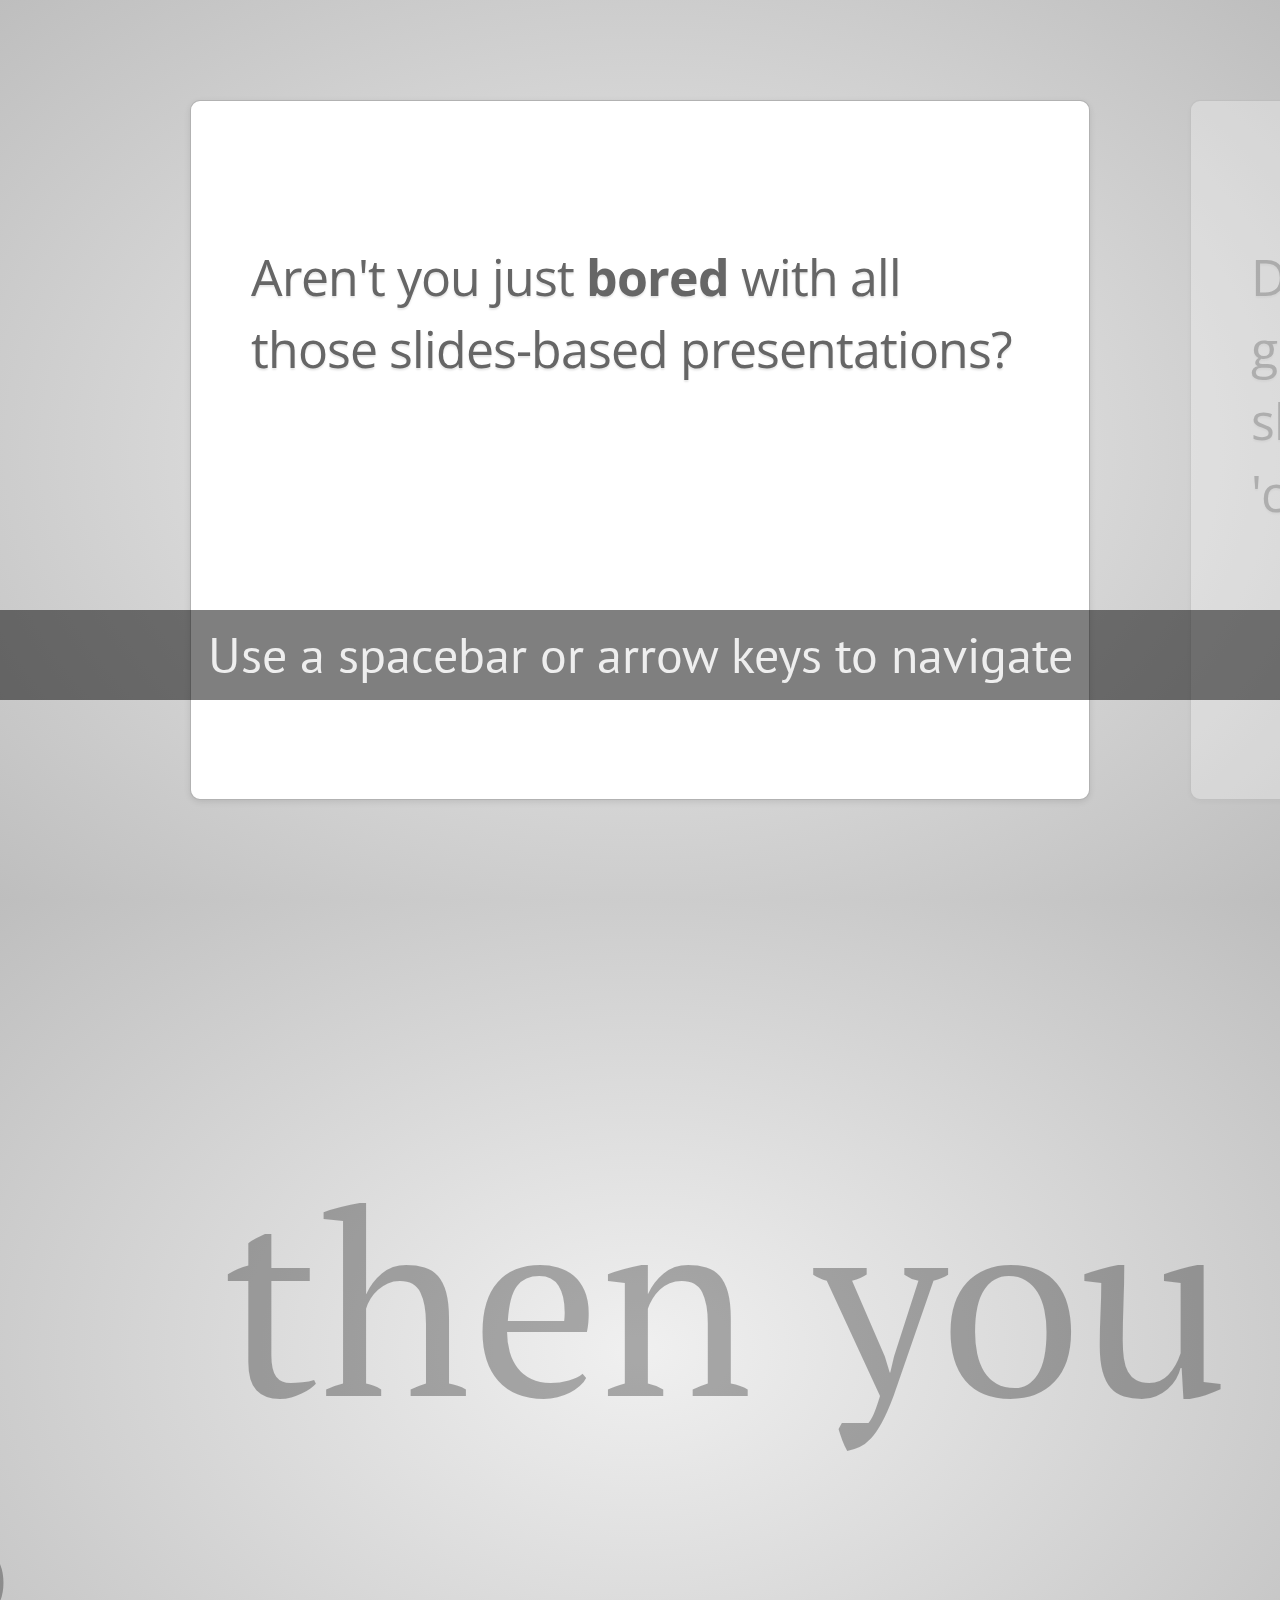
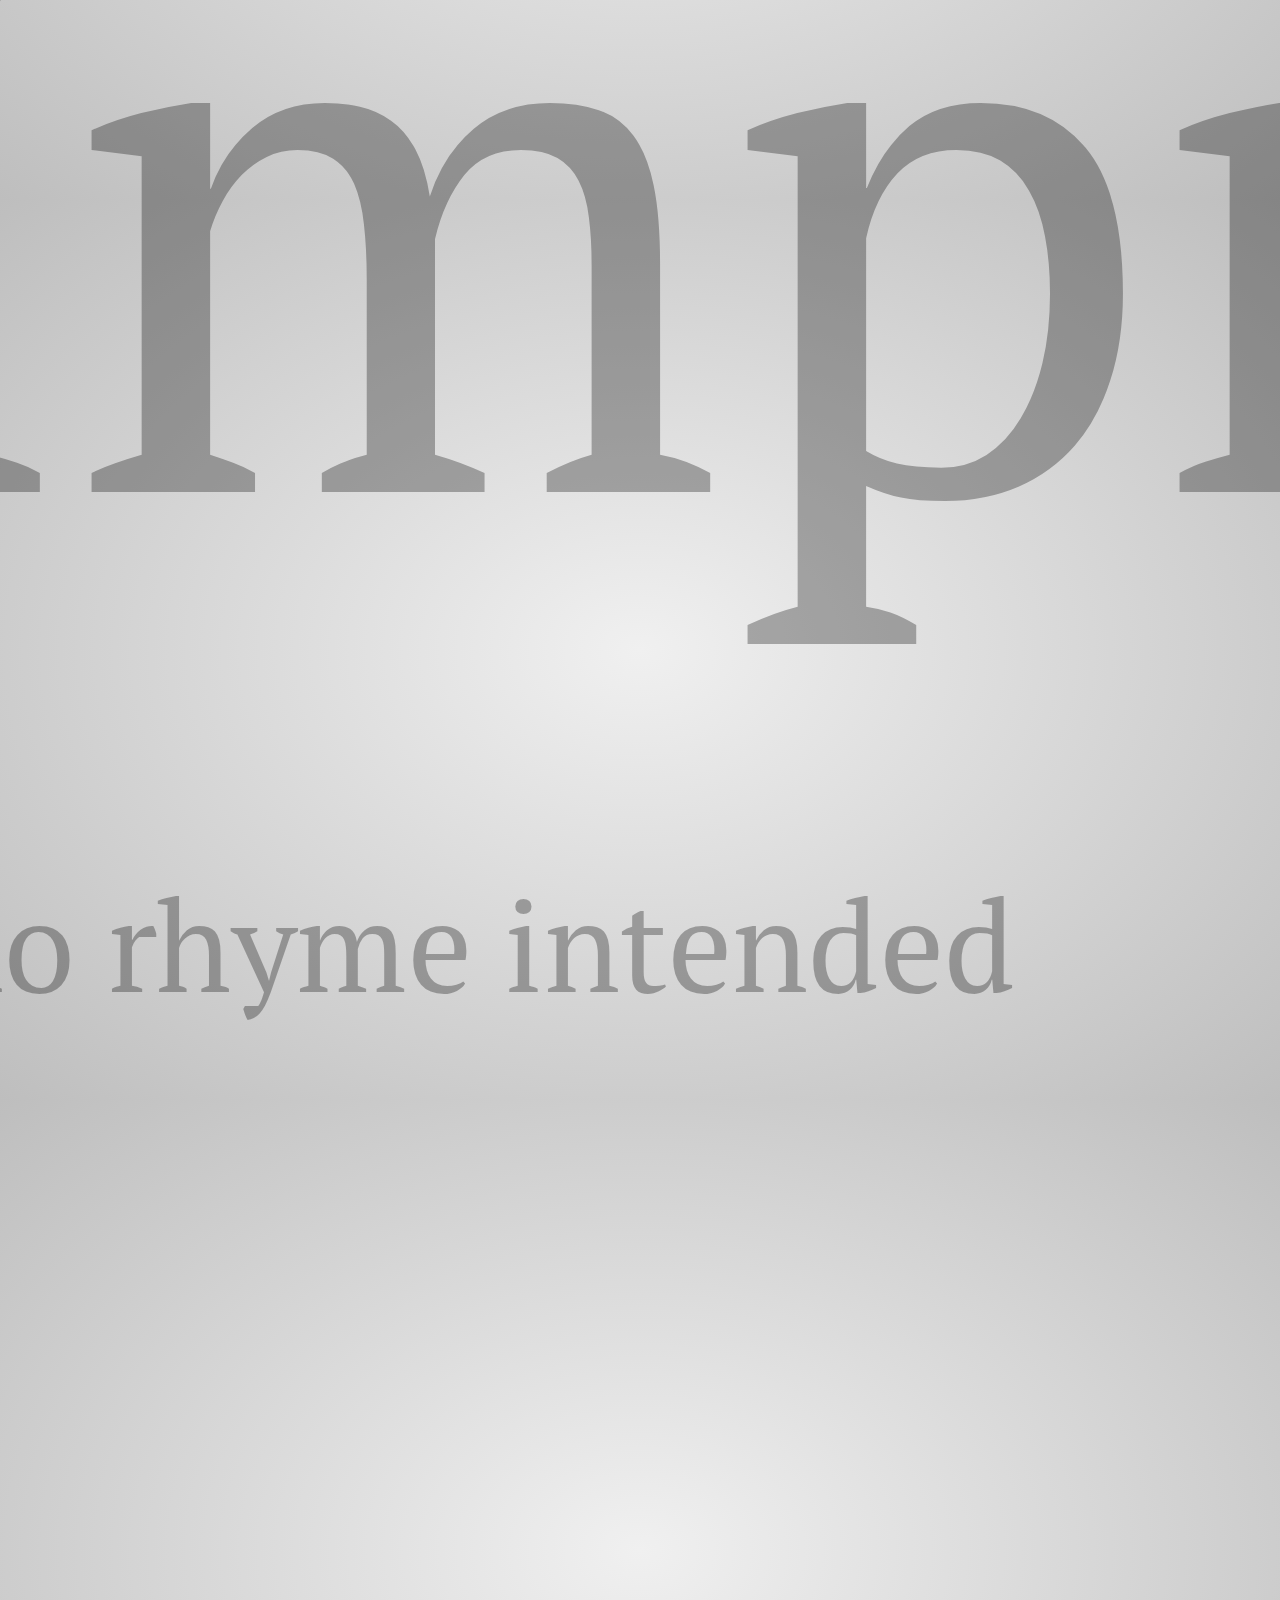
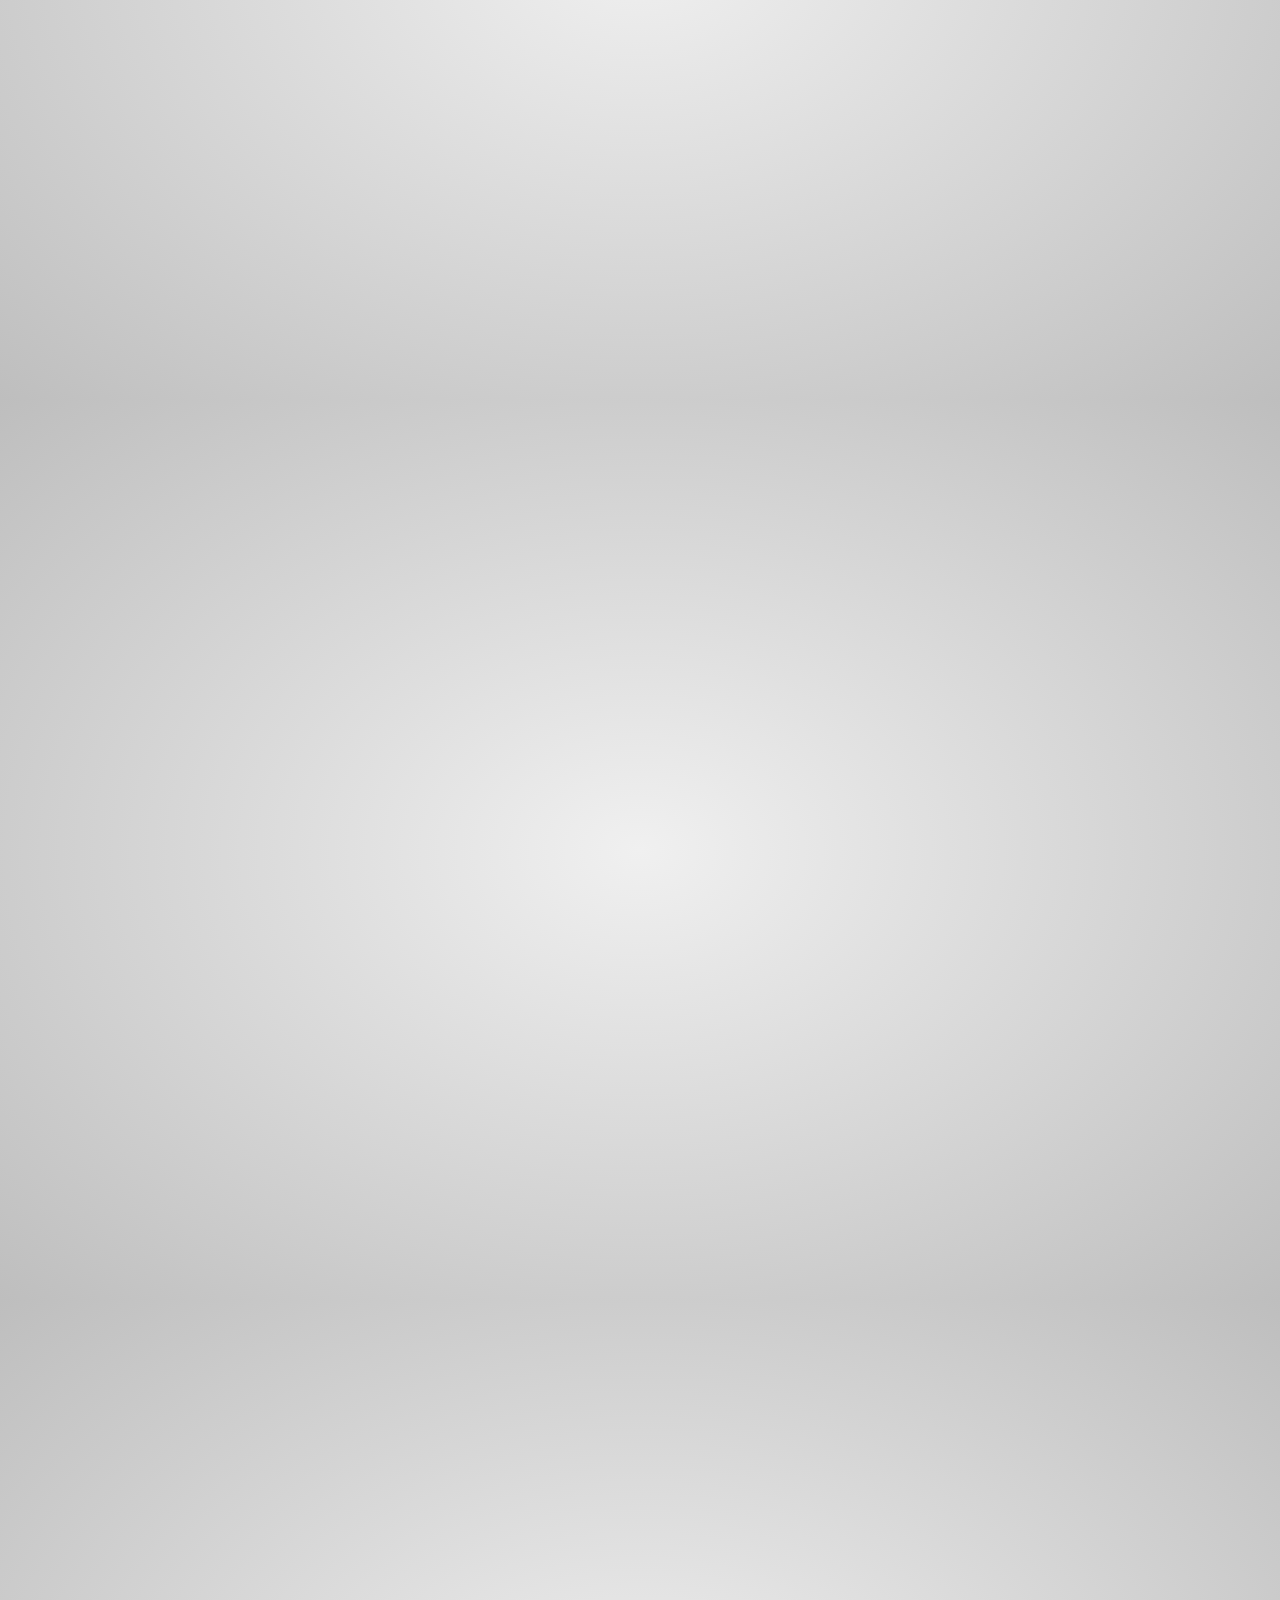
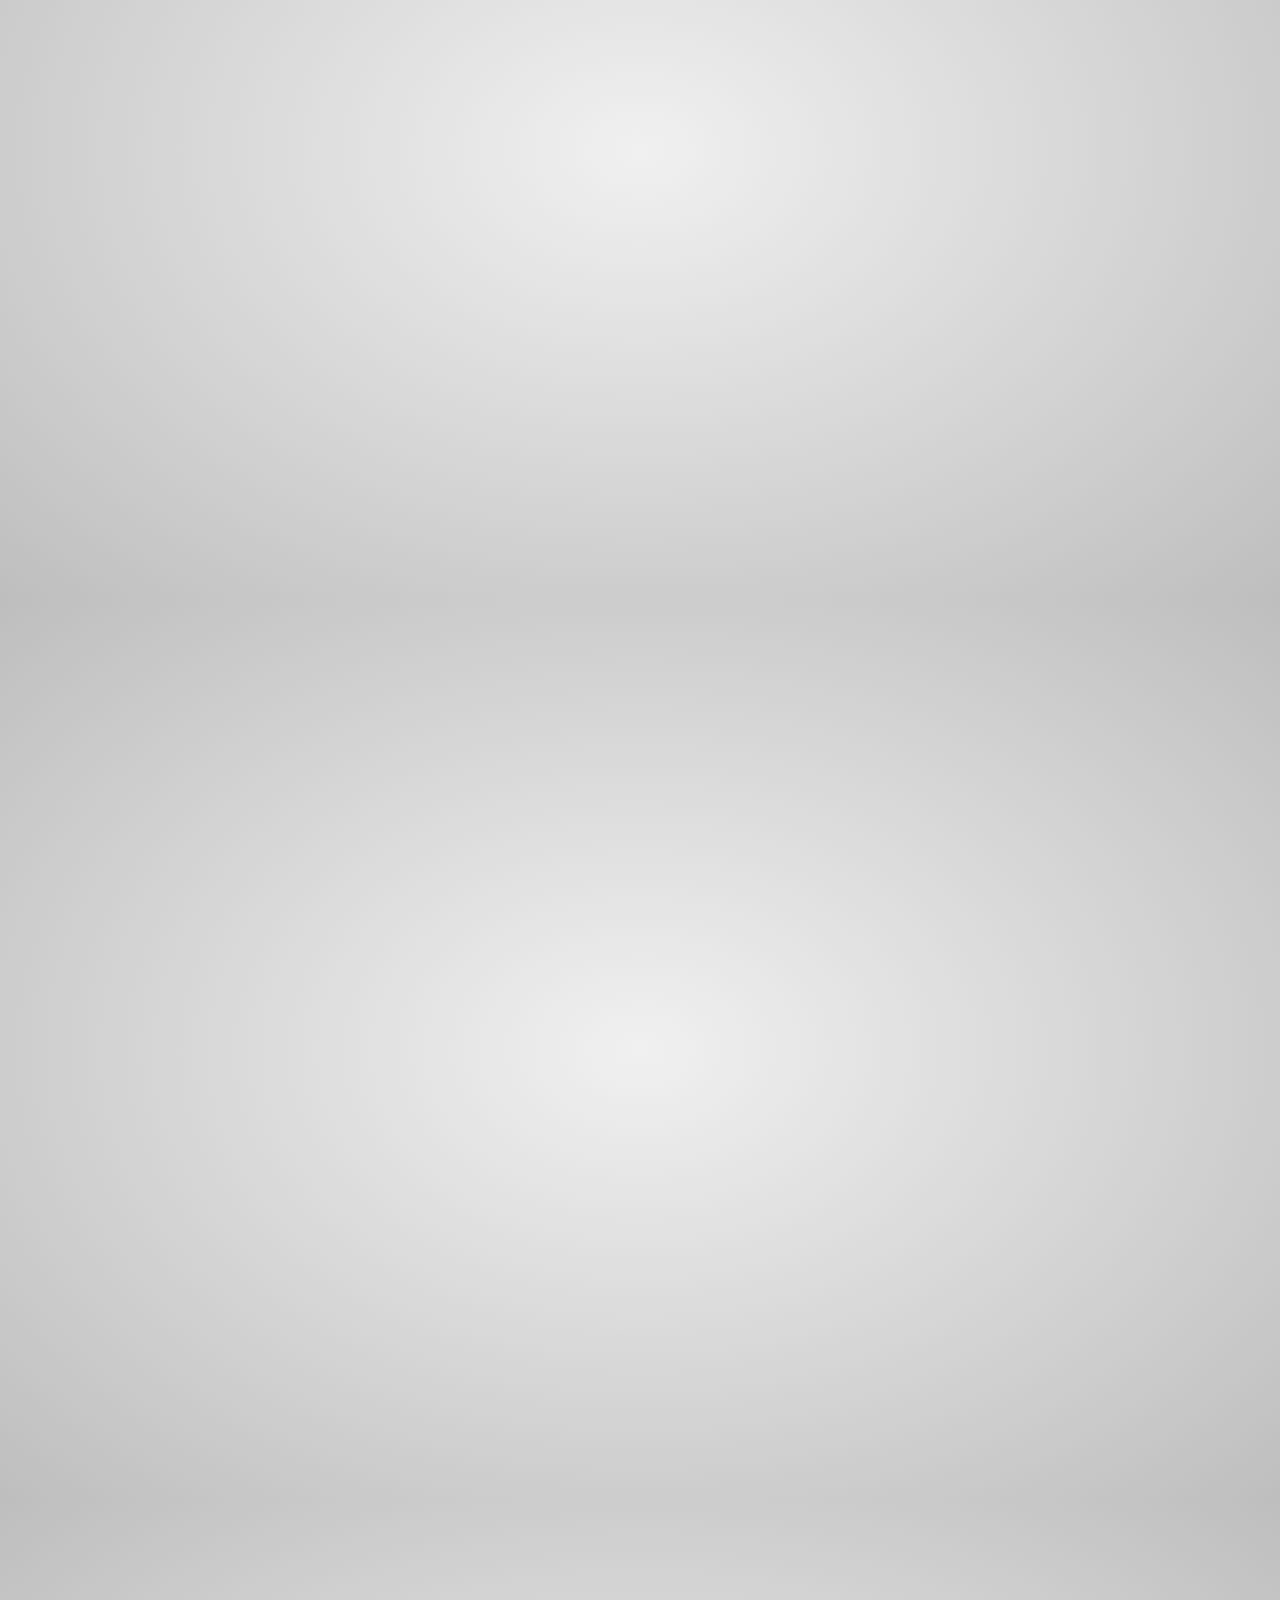
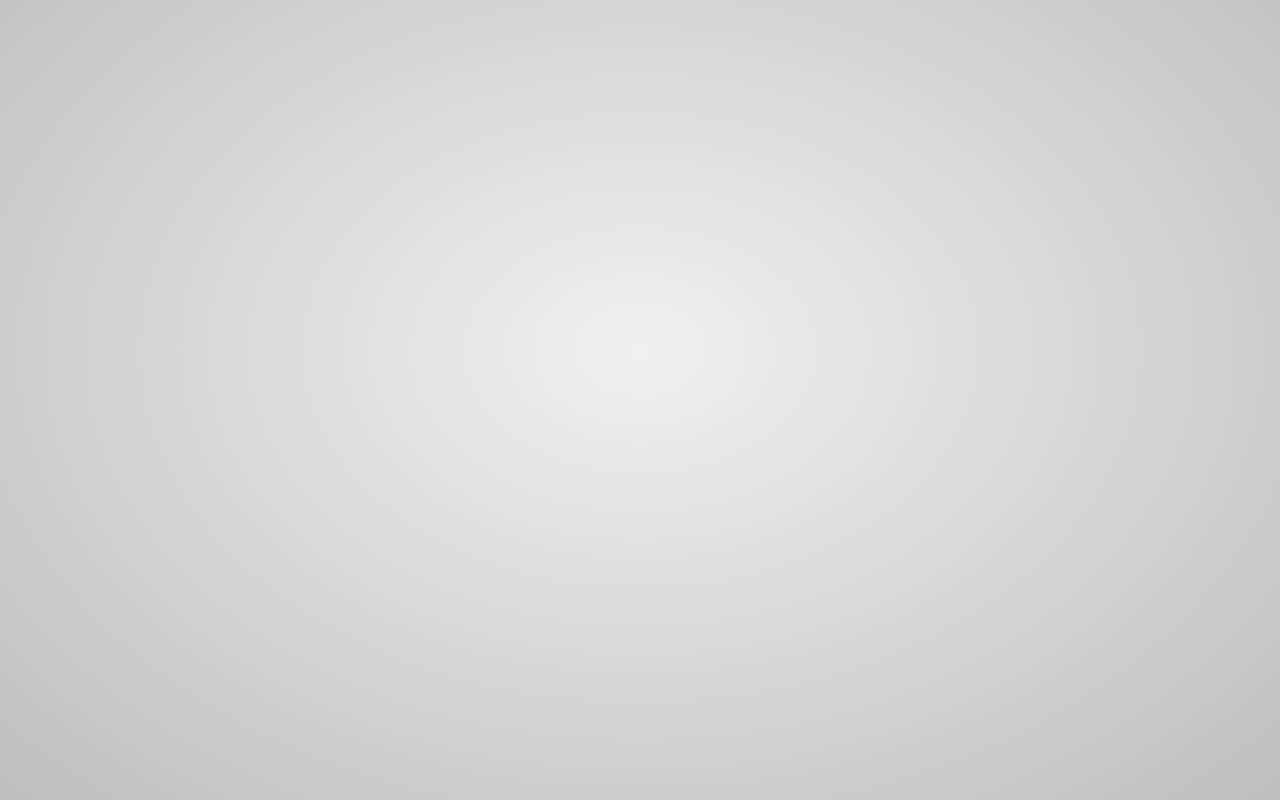
<file: sample.html>
<!doctype html>

<!--

    Welcome to the light side of the source, young padawan.

    One step closer to learn something interesting you are...

                               ____                  
                            _.' :  `._               
                        .-.'`.  ;   .'`.-.           
               __      / : ___\ ;  /___ ; \      __  
             ,'_ ""=-.:__;".-.";: :".-.":__;.-="" _`,
             :' `.t""=-.. '<@.`;_  ',@:` ..-=""j.' `;
                  `:-.._J '-.-'L__ `-.-' L_..-;'     
                    "-.__ ;  .-"  "-.  : __.-"       
                        L ' /.======.\ ' J           
                         "-.   "__"   .-"            
                        __.l"-:_JL_;-";.__           
                     .-j/'.;  ;""""  / .'\"-.        
                   .' /:`. "-.:     .-" .';  `.      
                .-"  / ;  "-. "-..-" .-"  :    "-.   
             .+"-.  : :      "-.__.-"      ;-._   \  
             ; \  `.; ;                    : : "+. ; 
             :  ;   ; ;                    : ;  : \: 
             ;  :   ; :                    ;:   ;  : 
            : \  ;  :  ;                  : ;  /  :: 
            ;  ; :   ; :                  ;   :   ;: 
            :  :  ;  :  ;                : :  ;  : ; 
            ;\    :   ; :                ; ;     ; ; 
            : `."-;   :  ;              :  ;    /  ; 
             ;    -:   ; :              ;  : .-"   : 
             :\     \  :  ;            : \.-"      : 
              ;`.    \  ; :            ;.'_..-=  / ; 
              :  "-.  "-:  ;          :/."      .'  :
               \         \ :          ;/  __        :
                \       .-`.\        /t-""  ":-+.   :
                 `.  .-"    `l    __/ /`. :  ; ; \  ;
                   \   .-" .-"-.-"  .' .'j \  /   ;/ 
                    \ / .-"   /.     .'.' ;_:'    ;  
                     :-""-.`./-.'     /    `.___.'   
                           \ `t  ._  /               
                            "-.t-._:'                

-->

<!--
    
    So you'd like to know how to use impress.js?
    
    You've made the first, very important step - you're reading the source code.
    And that's how impress.js presentations are built - with HTML and CSS code.
    
    Believe me, you need quite decent HTML and CSS skills to be able to use impress.js effectively.
    And what is even more important, you need to be a designer, too, because there are no default
    styles for impress.js presentations, there is no default or automatic layout for them.
    
    You need to design and build it by hand.
    
    So...
    
    Would you still like to know how to use impress.js?
    
-->

<html lang="en">
<head>
    <meta charset="utf-8" />
    <meta name="viewport" content="width=1024" />
    <meta name="apple-mobile-web-app-capable" content="yes" />
    <title>impress.js | presentation tool based on the power of CSS3 transforms and transitions in modern browsers | by Bartek Szopka @bartaz</title>
    
    <meta name="description" content="impress.js is a presentation tool based on the power of CSS3 transforms and transitions in modern browsers and inspired by the idea behind prezi.com." />
    <meta name="author" content="Bartek Szopka" />

    <link href="http://fonts.googleapis.com/css?family=Open+Sans:regular,semibold,italic,italicsemibold|PT+Sans:400,700,400italic,700italic|PT+Serif:400,700,400italic,700italic" rel="stylesheet" />

    <!--
        
        Impress.js doesn't depend on any external stylesheet. Script adds all styles it needs for
        presentation to work.
        
        This style below contains styles only for demo presentation. Browse it to see how impress.js
        classes are used to style presentation steps, or how to apply fallback styles, but I don't want
        you to use them directly in your presentation.
        
        Be creative, build your own. We don't really want all impress.js presentations to look the same,
        do we?
        
        When creating your own presentation get rid of this file. Start from scratch, it's fun!
        
    -->
    <link href="css/impress-demo.css" rel="stylesheet" />
    
    <link rel="shortcut icon" href="favicon.png" />
    <link rel="apple-touch-icon" href="apple-touch-icon.png" />
</head>

<!--
    
    Body element is used by impress.js to set some useful class names, that will allow you to detect
    the support and state of the presentation in CSS or other scripts.
    
    First very useful class name is `impress-not-supported`. This class means, that browser doesn't
    support features required by impress.js, so you should apply some fallback styles in your CSS.
    It's not necessary to add it manually on this element. If the script detects that browser is not
    good enough it will add this class, but keeping it in HTML means that users without JavaScript
    will also get fallback styles.
    
    When impress.js script detects that browser supports all required features, this class name will
    be removed.
    
    The class name on body element also depends on currently active presentation step. More details about
    it can be found later, when `hint` element is being described.
    
-->
<body class="impress-not-supported">

<!--
    For example this fallback message is only visible when there is `impress-not-supported` class on body.
-->
<div class="fallback-message">
    <p>Your browser <b>doesn't support the features required</b> by impress.js, so you are presented with a simplified version of this presentation.</p>
    <p>For the best experience please use the latest <b>Chrome</b>, <b>Safari</b> or <b>Firefox</b> browser.</p>
</div>

<!--
    
    Now that's the core element used by impress.js.
    
    That's the wrapper for your presentation steps. In this element all the impress.js magic happens.
    It doesn't have to be a `<div>`. Only `id` is important here as that's how the script find it.
    
    You probably won't need it now, but there are some configuration options that can be set on this element.
    
    To change the duration of the transition between slides use `data-transition-duration="2000"` giving it
    a number of ms. It defaults to 1000 (1s).
    
    You can also control the perspective with `data-perspective="500"` giving it a number of pixels.
    It defaults to 1000. You can set it to 0 if you don't want any 3D effects.
    If you are willing to change this value make sure you understand how CSS perspective works:
    https://developer.mozilla.org/en/CSS/perspective
    
    But as I said, you won't need it for now, so don't worry - there are some simple but interesing things
    right around the corner of this tag ;)
    
-->
<div id="impress">

    <!--
        
        Here is where interesting thing start to happen.
        
        Each step of the presentation should be an element inside the `#impress` with a class name
        of `step`. These step elements are positioned, rotated and scaled by impress.js, and
        the 'camera' shows them on each step of the presentation.
        
        Positioning information is passed through data attributes.
        
        In the example below we only specify x and y position of the step element with `data-x="-1000"`
        and `data-y="-1500` attributes. This means that **the center** of the element (yes, the center)
        will be positioned in point x = -1000px and y = -1500px of the presentation 'canvas'.
        
        It will not be rotated or scaled.
        
    -->
    <div id="bored" class="step slide" data-x="-1000" data-y="-1500">
        <q>Aren't you just <b>bored</b> with all those slides-based presentations?</q>
    </div>

    <!--
        
        The `id` attribute of the step element is used to identify it in the URL, but it's optional.
        If it is not defined, it will get a default value of `step-N` where N is a number of slide.
        
        So in the example below it'll be `step-2`.
        
        The hash part of the url when this step is active will be `#/step-2`.
        
        You can also use `#step-2` in a link, to point directly to this particular step.
        
        Please note, that while `#/step-2` (with slash) would also work in a link it's not recommended.
        Using classic `id`-based links like `#step-2` makes these links usable also in fallback mode.
        
    -->
    <div class="step slide" data-x="0" data-y="-1500">
        <q>Don't you think that presentations given <strong>in modern browsers</strong> shouldn't <strong>copy the limits</strong> of 'classic' slide decks?</q>
    </div>

    <div class="step slide" data-x="1000" data-y="-1500">
        <q>Would you like to <strong>impress your audience</strong> with <strong>stunning visualization</strong> of your talk?</q>
    </div>

    <!--
        
        This is an example of step element being scaled.
        
        Again, we use a `data-` attribute, this time it's `data-scale="4"`, so it means that this
        element will be 4 times larger than the others.
        From presentation and transitions point of view it means, that it will have to be scaled
        down (4 times) to make it back to its correct size.
        
    -->
    <div id="title" class="step" data-x="0" data-y="0" data-scale="4">
        <span class="try">then you should try</span>
        <h1>impress.js<sup>*</sup></h1>
        <span class="footnote"><sup>*</sup> no rhyme intended</span>
    </div>

    <!--
        
        This element introduces rotation.
        
        Notation shouldn't be a surprise. We use `data-rotate="90"` attribute, meaning that this
        element should be rotated by 90 degrees clockwise.
        
    -->
    <div id="its" class="step" data-x="850" data-y="3000" data-rotate="90" data-scale="5">
        <p>It's a <strong>presentation tool</strong> <br/>
        inspired by the idea behind <a href="http://prezi.com">prezi.com</a> <br/>
        and based on the <strong>power of CSS3 transforms and transitions</strong> in modern browsers.</p>
    </div>

    <div id="big" class="step" data-x="3500" data-y="2100" data-rotate="180" data-scale="6">
        <p>visualize your <b>big</b> <span class="thoughts">thoughts</span></p>
    </div>

    <!--
        
        And now it gets really exciting! We move into third dimension!
        
        Along with `data-x` and `data-y`, you can define the position on third (Z) axis, with
        `data-z`. In the example below we use `data-z="-3000"` meaning that element should be
        positioned far away from us (by 3000px).
        
    -->
    <div id="tiny" class="step" data-x="2825" data-y="2325" data-z="-3000" data-rotate="300" data-scale="1">
        <p>and <b>tiny</b> ideas</p>
    </div>

    <!--
        
        This step here doesn't introduce anything new when it comes to data attributes, but you
        should notice in the demo that some words of this text are being animated.
        It's a very basic CSS transition that is applied to the elements when this step element is
        reached.
        
        At the very beginning of the presentation all step elements are given the class of `future`.
        It means that they haven't been visited yet.
        
        When the presentation moves to given step `future` is changed to `present` class name.
        That's how animation on this step works - text moves when the step has `present` class.
        
        Finally when the step is left the `present` class is removed from the element and `past`
        class is added.
        
        So basically every step element has one of three classes: `future`, `present` and `past`.
        Only one current step has the `present` class.
        
    -->
    <div id="ing" class="step" data-x="3500" data-y="-850" data-rotate="270" data-scale="6">
        <p>by <b class="positioning">positioning</b>, <b class="rotating">rotating</b> and <b class="scaling">scaling</b> them on an infinite canvas</p>
    </div>

    <div id="imagination" class="step" data-x="6700" data-y="-300" data-scale="6">
        <p>the only <b>limit</b> is your <b class="imagination">imagination</b></p>
    </div>

    <div id="source" class="step" data-x="6300" data-y="2000" data-rotate="20" data-scale="4">
        <p>want to know more?</p>
        <q><a href="http://github.com/bartaz/impress.js">use the source</a>, Luke!</q>
    </div>

    <div id="one-more-thing" class="step" data-x="6000" data-y="4000" data-scale="2">
        <p>one more thing...</p>
    </div>

    <!--
        
        And the last one shows full power and flexibility of impress.js.
        
        You can not only position element in 3D, but also rotate it around any axis.
        So this one here will get rotated by -40 degrees (40 degrees anticlockwise) around X axis and
        10 degrees (clockwise) around Y axis.
        
        You can of course rotate it around Z axis with `data-rotate-z` - it has exactly the same effect
        as `data-rotate` (these two are basically aliases).
        
    -->
    <div id="its-in-3d" class="step" data-x="6200" data-y="4300" data-z="-100" data-rotate-x="-40" data-rotate-y="10" data-scale="2">
        <p><span class="have">have</span> <span class="you">you</span> <span class="noticed">noticed</span> <span class="its">it's</span> <span class="in">in</span> <b>3D<sup>*</sup></b>?</p>
        <span class="footnote">* beat that, prezi ;)</span>
    </div>

    <!--
        
        So to make a summary of all the possible attributes used to position presentation steps, we have:
        
        * `data-x`, `data-y`, `data-z` - they define the position of **the center** of step element on
            the canvas in pixels; their default value is 0;
        * `data-rotate-x`, `data-rotate-y`, 'data-rotate-z`, `data-rotate` - they define the rotation of
            the element around given axis in degrees; their default value is 0; `data-rotate` and `data-rotate-z`
            are exactly the same;
        * `data-scale` - defines the scale of step element; default value is 1
        
        These values are used by impress.js in CSS transformation functions, so for more information consult
        CSS transfrom docs: https://developer.mozilla.org/en/CSS/transform
        
    -->
    <div id="overview" class="step" data-x="3000" data-y="1500" data-scale="10">
    </div>

</div>

<!--
    
    Hint is not related to impress.js in any way.
    
    But it can show you how to use impress.js features in creative way.
    
    When the presentation step is shown (selected) its element gets the class of "active" and the body element
    gets the class based on active step id `impress-on-ID` (where ID is the step's id)... It may not be
    so clear because of all these "ids" in previous sentence, so for example when the first step (the one with
    the id of `bored`) is active, body element gets a class of `impress-on-bored`.
    
    This class is used by this hint below. Check CSS file to see how it's shown with delayed CSS animation when
    the first step of presentation is visible for a couple of seconds.
    
    ...
    
    And when it comes to this piece of JavaScript below ... kids, don't do this at home ;)
    It's just a quick and dirty workaround to get different hint text for touch devices.
    In a real world it should be at least placed in separate JS file ... and the touch content should be
    probably just hidden somewhere in HTML - not hard-coded in the script.
    
    Just sayin' ;)
    
-->
<div class="hint">
    <p>Use a spacebar or arrow keys to navigate</p>
</div>
<script>
if ("ontouchstart" in document.documentElement) { 
    document.querySelector(".hint").innerHTML = "<p>Tap on the left or right to navigate</p>";
}
</script>

<!--
    
    Last, but not least.
    
    To make all described above really work, you need to include impress.js in the page.
    I strongly encourage to minify it first.
    
    In here I just include full source of the script to make it more readable.
    
    You also need to call a `impress().init()` function to initialize impress.js presentation.
    And you should do it in the end of your document. Not only because it's a good practice, but also
    because it should be done when the whole document is ready.
    Of course you can wrap it in any kind of "DOM ready" event, but I was too lazy to do so ;)
    
-->
<script src="js/impress.js"></script>
<script>impress().init();</script>

<!--
    
    The `impress()` function also gives you access to the API that controls the presentation.
    
    Just store the result of the call:
    
        var api = impress();
    
    and you will get three functions you can call:
    
        `api.init()` - initializes the presentation,
        `api.next()` - moves to next step of the presentation,
        `api.prev()` - moves to previous step of the presentation,
        `api.goto( idx | id | element, [duration] )` - moves the presentation to the step given by its index number
                id or the DOM element; second parameter can be used to define duration of the transition in ms,
                but it's optional - if not provided default transition duration for the presentation will be used.
    
    You can also simply call `impress()` again to get the API, so `impress().next()` is also allowed.
    Don't worry, it wont initialize the presentation again.
    
    For some example uses of this API check the last part of the source of impress.js where the API
    is used in event handlers.
    
-->

</body>
</html>

<!--
    
    Now you know more or less everything you need to build your first impress.js presentation, but before
    you start...
    
    Oh, you've already cloned the code from GitHub?
    
    You have it open in text editor?
    
    Stop right there!
    
    That's not how you create awesome presentations. This is only a code. Implementation of the idea that
    first needs to grow in your mind.
    
    So if you want to build great presentation take a pencil and piece of paper. And turn off the computer.
    
    Sketch, draw and write. Brainstorm your ideas on a paper. Try to build a mind-map of what you'd like
    to present. It will get you closer and closer to the layout you'll build later with impress.js.
    
    Get back to the code only when you have your presentation ready on a paper. It doesn't make sense to do
    it earlier, because you'll only waste your time fighting with positioning of useless points.
    
    If you think I'm crazy, please put your hands on a book called "Presentation Zen". It's all about 
    creating awesome and engaging presentations.
    
    Think about it. 'Cause impress.js may not help you, if you have nothing interesting to say.
    
-->

<!--
    
    Are you still reading this?
    
    For real?
    
    I'm impressed! Feel free to let me know that you got that far (I'm @bartaz on Twitter), 'cause I'd like
    to congratulate you personally :)
    
    But you don't have to do it now. Take my advice and take some time off. Make yourself a cup of coffee, tea,
    or anything you like to drink. And raise a glass for me ;)
    
    Cheers!
    
-->
</file>
<file: css/impress-demo.css>
/*
    So you like the style of impress.js demo?
    Or maybe you are just curious how it was done?

    You couldn't find a better place to find out!

    Welcome to the stylesheet impress.js demo presentation.

    Please remember that it is not meant to be a part of impress.js and is
    not required by impress.js.
    I expect that anyone creating a presentation for impress.js would create
    their own set of styles.

    But feel free to read through it and learn how to get the most of what
    impress.js provides.

    And let me be your guide.

    Shall we begin?
*/


/*
    We start with a good ol' reset.
    That's the one by Eric Meyer http://meyerweb.com/eric/tools/css/reset/

    You can probably argue if it is needed here, or not, but for sure it
    doesn't do any harm and gives us a fresh start.
*/

html, body, div, span, applet, object, iframe,
h1, h2, h3, h4, h5, h6, p, blockquote, pre,
a, abbr, acronym, address, big, cite, code,
del, dfn, em, img, ins, kbd, q, s, samp,
small, strike, strong, sub, sup, tt, var,
b, u, i, center,
dl, dt, dd, ol, ul, li,
fieldset, form, label, legend,
table, caption, tbody, tfoot, thead, tr, th, td,
article, aside, canvas, details, embed,
figure, figcaption, footer, header, hgroup,
menu, nav, output, ruby, section, summary,
time, mark, audio, video {
    margin: 0;
    padding: 0;
    border: 0;
    font-size: 100%;
    font: inherit;
    vertical-align: baseline;
}

/* HTML5 display-role reset for older browsers */
article, aside, details, figcaption, figure,
footer, header, hgroup, menu, nav, section {
    display: block;
}
body {
    line-height: 1;
}
ol, ul {
    list-style: none;
}
blockquote, q {
    quotes: none;
}
blockquote:before, blockquote:after,
q:before, q:after {
    content: '';
    content: none;
}

table {
    border-collapse: collapse;
    border-spacing: 0;
}

/*
    Now here is when interesting things start to appear.

    We set up <body> styles with default font and nice gradient in the background.
    And yes, there is a lot of repetition there because of -prefixes but we don't
    want to leave anybody behind.
*/
body {
    font-family: 'PT Sans', sans-serif;
    min-height: 740px;

    background: rgb(215, 215, 215);
    background: -webkit-gradient(radial, 50% 50%, 0, 50% 50%, 500, from(rgb(240, 240, 240)), to(rgb(190, 190, 190)));
    background: -webkit-radial-gradient(rgb(240, 240, 240), rgb(190, 190, 190));
    background:    -moz-radial-gradient(rgb(240, 240, 240), rgb(190, 190, 190));
    background:     -ms-radial-gradient(rgb(240, 240, 240), rgb(190, 190, 190));
    background:      -o-radial-gradient(rgb(240, 240, 240), rgb(190, 190, 190));
    background:         radial-gradient(rgb(240, 240, 240), rgb(190, 190, 190));
}

/*
    Now let's bring some text styles back ...
*/
b, strong { font-weight: bold }
i, em { font-style: italic }

/*
    ... and give links a nice look.
*/
a {
    color: inherit;
    text-decoration: none;
    padding: 0 0.1em;
    background: rgba(255,255,255,0.5);
    text-shadow: -1px -1px 2px rgba(100,100,100,0.9);
    border-radius: 0.2em;

    -webkit-transition: 0.5s;
    -moz-transition:    0.5s;
    -ms-transition:     0.5s;
    -o-transition:      0.5s;
    transition:         0.5s;
}

a:hover,
a:focus {
    background: rgba(255,255,255,1);
    text-shadow: -1px -1px 2px rgba(100,100,100,0.5);
}

/*
    Because the main point behind the impress.js demo is to demo impress.js
    we display a fallback message for users with browsers that don't support
    all the features required by it.

    All of the content will be still fully accessible for them, but I want
    them to know that they are missing something - that's what the demo is
    about, isn't it?

    And then we hide the message, when support is detected in the browser.
*/

.fallback-message {
    font-family: sans-serif;
    line-height: 1.3;

    width: 780px;
    padding: 10px 10px 0;
    margin: 20px auto;

    border: 1px solid #E4C652;
    border-radius: 10px;
    background: #EEDC94;
}

.fallback-message p {
    margin-bottom: 10px;
}

.impress-supported .fallback-message {
    display: none;
}

/*
    Now let's style the presentation steps.

    We start with basics to make sure it displays correctly in everywhere ...
*/

.step {
    position: relative;
    width: 900px;
    padding: 40px;
    margin: 20px auto;

    -webkit-box-sizing: border-box;
    -moz-box-sizing:    border-box;
    -ms-box-sizing:     border-box;
    -o-box-sizing:      border-box;
    box-sizing:         border-box;

    font-family: 'PT Serif', georgia, serif;
    font-size: 48px;
    line-height: 1.5;
}

/*
    ... and we enhance the styles for impress.js.

    Basically we remove the margin and make inactive steps a little bit transparent.
*/
.impress-enabled .step {
    margin: 0;
    opacity: 0.3;

    -webkit-transition: opacity 1s;
    -moz-transition:    opacity 1s;
    -ms-transition:     opacity 1s;
    -o-transition:      opacity 1s;
    transition:         opacity 1s;
}

.impress-enabled .step.active { opacity: 1 }

/*
    These 'slide' step styles were heavily inspired by HTML5 Slides:
    http://html5slides.googlecode.com/svn/trunk/styles.css

    ;)

    They cover everything what you see on first three steps of the demo.
*/
.slide {
    display: block;

    width: 900px;
    height: 700px;
    padding: 40px 60px;

    background-color: white;
    border: 1px solid rgba(0, 0, 0, .3);
    border-radius: 10px;
    box-shadow: 0 2px 6px rgba(0, 0, 0, .1);

    color: rgb(102, 102, 102);
    text-shadow: 0 2px 2px rgba(0, 0, 0, .1);

    font-family: 'Open Sans', Arial, sans-serif;
    font-size: 30px;
    line-height: 36px;
    letter-spacing: -1px;
}

.slide q {
    display: block;
    font-size: 50px;
    line-height: 72px;

    margin-top: 100px;
}

.slide q strong {
    white-space: nowrap;
}

/*
    And now we start to style each step separately.

    I agree that this may be not the most efficient, object-oriented and
    scalable way of styling, but most of steps have quite a custom look
    and typography tricks here and there, so they had to be styled separately.

    First is the title step with a big <h1> (no room for padding) and some
    3D positioning along Z axis.
*/

#title {
    padding: 0;
}

#title .try {
    font-size: 64px;
    position: absolute;
    top: -0.5em;
    left: 1.5em;

    -webkit-transform: translateZ(20px);
    -moz-transform:    translateZ(20px);
    -ms-transform:     translateZ(20px);
    -o-transform:      translateZ(20px);
    transform:         translateZ(20px);
}

#title h1 {
    font-size: 190px;

    -webkit-transform: translateZ(50px);
    -moz-transform:    translateZ(50px);
    -ms-transform:     translateZ(50px);
    -o-transform:      translateZ(50px);
    transform:         translateZ(50px);
}

#title .footnote {
    font-size: 32px;
}

/*
    Second step is nothing special, just a text with a link, so it doesn't need
    any special styling.

    Let's move to 'big thoughts' with centered text and custom font sizes.
*/
#big {
    width: 600px;
    text-align: center;
    font-size: 60px;
    line-height: 1;
}

#big b {
    display: block;
    font-size: 250px;
    line-height: 250px;
}

#big .thoughts {
    font-size: 90px;
    line-height: 150px;
}

/*
    'Tiny ideas' just need some tiny styling.
*/
#tiny {
    width: 500px;
    text-align: center;
}

/*
    This step has some animated text ...
*/
#ing { width: 500px }

/*
    ... so we define display to `inline-block` to enable transforms and
    transition duration to 0.5s ...
*/
#ing b {
    display: inline-block;
    -webkit-transition: 0.5s;
    -moz-transition:    0.5s;
    -ms-transition:     0.5s;
    -o-transition:      0.5s;
    transition:         0.5s;
}

/*
    ... and we want 'positioning` word to move up a bit when the step gets
    `present` class ...
*/
#ing.present .positioning {
    -webkit-transform: translateY(-10px);
    -moz-transform:    translateY(-10px);
    -ms-transform:     translateY(-10px);
    -o-transform:      translateY(-10px);
    transform:         translateY(-10px);
}

/*
    ... 'rotating' to rotate a quarter of a second later ...
*/
#ing.present .rotating {
    -webkit-transform: rotate(-10deg);
    -moz-transform:    rotate(-10deg);
    -ms-transform:     rotate(-10deg);
    -o-transform:      rotate(-10deg);
    transform:         rotate(-10deg);

    -webkit-transition-delay: 0.25s;
    -moz-transition-delay:    0.25s;
    -ms-transition-delay:     0.25s;
    -o-transition-delay:      0.25s;
    transition-delay:         0.25s;
}

/*
    ... and 'scaling' to scale down after another quarter of a second.
*/
#ing.present .scaling {
    -webkit-transform: scale(0.7);
    -moz-transform:    scale(0.7);
    -ms-transform:     scale(0.7);
    -o-transform:      scale(0.7);
    transform:         scale(0.7);

    -webkit-transition-delay: 0.5s;
    -moz-transition-delay:    0.5s;
    -ms-transition-delay:     0.5s;
    -o-transition-delay:      0.5s;
    transition-delay:         0.5s;
}

/*
    The 'imagination' step is again some boring font-sizing.
*/

#imagination {
    width: 600px;
}

#imagination .imagination {
    font-size: 78px;
}

/*
    There is nothing really special about 'use the source, Luke' step, too,
    except maybe of the Yoda background.

    As you can see below I've 'hard-coded' it in data URL.
    That's not the best way to serve images, but because that's just this one
    I decided it will be OK to have it this way.

    Just make sure you don't blindly copy this approach.
*/
#source {
    width: 700px;
    padding-bottom: 300px;

    /* Yoda Icon :: Pixel Art from Star Wars http://www.pixeljoint.com/pixelart/1423.htm */
    background-image: url([data-uri]);
    background-position: bottom right;
    background-repeat: no-repeat;
}

#source q {
    font-size: 60px;
}

/*
    And the "it's in 3D" step again brings some 3D typography - just for fun.

    Because we want to position <span> elements in 3D we set transform-style to
    `preserve-3d` on the paragraph.
    It is not needed by webkit browsers, but it is in Firefox. It's hard to say
    which behaviour is correct as 3D transforms spec is not very clear about it.
*/
#its-in-3d p {
    -webkit-transform-style: preserve-3d;
    -moz-transform-style:    preserve-3d; /* Y U need this Firefox?! */
    -ms-transform-style:     preserve-3d;
    -o-transform-style:      preserve-3d;
    transform-style:         preserve-3d;
}

/*
    Below we position each word separately along Z axis and we want it to transition
    to default position in 0.5s when the step gets `present` class.

    Quite a simple idea, but lot's of styles and prefixes.
*/
#its-in-3d span,
#its-in-3d b {
    display: inline-block;
    -webkit-transform: translateZ(40px);
    -moz-transform:    translateZ(40px);
    -ms-transform:     translateZ(40px);
    -o-transform:      translateZ(40px);
     transform:        translateZ(40px);

    -webkit-transition: 0.5s;
    -moz-transition:    0.5s;
    -ms-transition:     0.5s;
    -o-transition:      0.5s;
    transition:         0.5s;
}

#its-in-3d .have {
    -webkit-transform: translateZ(-40px);
    -moz-transform:    translateZ(-40px);
    -ms-transform:     translateZ(-40px);
    -o-transform:      translateZ(-40px);
    transform:         translateZ(-40px);
}

#its-in-3d .you {
    -webkit-transform: translateZ(20px);
    -moz-transform:    translateZ(20px);
    -ms-transform:     translateZ(20px);
    -o-transform:      translateZ(20px);
    transform:         translateZ(20px);
}

#its-in-3d .noticed {
    -webkit-transform: translateZ(-40px);
    -moz-transform:    translateZ(-40px);
    -ms-transform:     translateZ(-40px);
    -o-transform:      translateZ(-40px);
    transform:         translateZ(-40px);
}

#its-in-3d .its {
    -webkit-transform: translateZ(60px);
    -moz-transform:    translateZ(60px);
    -ms-transform:     translateZ(60px);
    -o-transform:      translateZ(60px);
    transform:         translateZ(60px);
}

#its-in-3d .in {
    -webkit-transform: translateZ(-10px);
    -moz-transform:    translateZ(-10px);
    -ms-transform:     translateZ(-10px);
    -o-transform:      translateZ(-10px);
    transform:         translateZ(-10px);
}

#its-in-3d .footnote {
    font-size: 32px;

    -webkit-transform: translateZ(-10px);
    -moz-transform:    translateZ(-10px);
    -ms-transform:     translateZ(-10px);
    -o-transform:      translateZ(-10px);
    transform:         translateZ(-10px);
}

#its-in-3d.present span,
#its-in-3d.present b {
    -webkit-transform: translateZ(0px);
    -moz-transform:    translateZ(0px);
    -ms-transform:     translateZ(0px);
    -o-transform:      translateZ(0px);
    transform:         translateZ(0px);
}

/*
    The last step is an overview.
    There is no content in it, so we make sure it's not visible because we want
    to be able to click on other steps.

*/
#overview { display: none }

/*
    We also make other steps visible and give them a pointer cursor using the
    `impress-on-` class.
*/
.impress-on-overview .step {
    opacity: 1;
    cursor: pointer;
}


/*
    Now, when we have all the steps styled let's give users a hint how to navigate
    around the presentation.

    The best way to do this would be to use JavaScript, show a delayed hint for a
    first time users, then hide it and store a status in cookie or localStorage...

    But I wanted to have some CSS fun and avoid additional scripting...

    Let me explain it first, so maybe the transition magic will be more readable
    when you read the code.

    First of all I wanted the hint to appear only when user is idle for a while.
    You can't detect the 'idle' state in CSS, but I delayed a appearing of the
    hint by 5s using transition-delay.

    You also can't detect in CSS if the user is a first-time visitor, so I had to
    make an assumption that I'll only show the hint on the first step. And when
    the step is changed hide the hint, because I can assume that user already
    knows how to navigate.

    To summarize it - hint is shown when the user is on the first step for longer
    than 5 seconds.

    The other problem I had was caused by the fact that I wanted the hint to fade
    in and out. It can be easily achieved by transitioning the opacity property.
    But that also meant that the hint was always on the screen, even if totally
    transparent. It covered part of the screen and you couldn't correctly clicked
    through it.
    Unfortunately you cannot transition between display `block` and `none` in pure
    CSS, so I needed a way to not only fade out the hint but also move it out of
    the screen.

    I solved this problem by positioning the hint below the bottom of the screen
    with CSS transform and moving it up to show it. But I also didn't want this move
    to be visible. I wanted the hint only to fade in and out visually, so I delayed
    the fade in transition, so it starts when the hint is already in its correct
    position on the screen.

    I know, it sounds complicated ... maybe it would be easier with the code?
*/

.hint {
    /*
        We hide the hint until presentation is started and from browsers not supporting
        impress.js, as they will have a linear scrollable view ...
    */
    display: none;

    /*
        ... and give it some fixed position and nice styles.
    */
    position: fixed;
    left: 0;
    right: 0;
    bottom: 200px;

    background: rgba(0,0,0,0.5);
    color: #EEE;
    text-align: center;

    font-size: 50px;
    padding: 20px;

    z-index: 100;

    /*
        By default we don't want the hint to be visible, so we make it transparent ...
    */
    opacity: 0;

    /*
        ... and position it below the bottom of the screen (relative to it's fixed position)
    */
    -webkit-transform: translateY(400px);
    -moz-transform:    translateY(400px);
    -ms-transform:     translateY(400px);
    -o-transform:      translateY(400px);
    transform:         translateY(400px);

    /*
        Now let's imagine that the hint is visible and we want to fade it out and move out
        of the screen.

        So we define the transition on the opacity property with 1s duration and another
        transition on transform property delayed by 1s so it will happen after the fade out
        on opacity finished.

        This way user will not see the hint moving down.
    */
    -webkit-transition: opacity 1s, -webkit-transform 0.5s 1s;
    -moz-transition:    opacity 1s,    -moz-transform 0.5s 1s;
    -ms-transition:     opacity 1s,     -ms-transform 0.5s 1s;
    -o-transition:      opacity 1s,      -o-transform 0.5s 1s;
    transition:         opacity 1s,         transform 0.5s 1s;
}

/*
    Now we 'enable' the hint when presentation is initialized ...
*/
.impress-enabled .hint { display: block }

/*
    ... and we will show it when the first step (with id 'bored') is active.
*/
.impress-on-bored .hint {
    /*
        We remove the transparency and position the hint in its default fixed
        position.
    */
    opacity: 1;

    -webkit-transform: translateY(0px);
    -moz-transform:    translateY(0px);
    -ms-transform:     translateY(0px);
    -o-transform:      translateY(0px);
    transform:         translateY(0px);

    /*
        Now for fade in transition we have the oposite situation from the one
        above.

        First after 4.5s delay we animate the transform property to move the hint
        into its correct position and after that we fade it in with opacity
        transition.
    */
    -webkit-transition: opacity 1s 5s, -webkit-transform 0.5s 4.5s;
    -moz-transition:    opacity 1s 5s,    -moz-transform 0.5s 4.5s;
    -ms-transition:     opacity 1s 5s,     -ms-transform 0.5s 4.5s;
    -o-transition:      opacity 1s 5s,      -o-transform 0.5s 4.5s;
    transition:         opacity 1s 5s,         transform 0.5s 4.5s;
}

/*
    And as the last thing there is a workaround for quite strange bug.
    It happens a lot in Chrome. I don't remember if I've seen it in Firefox.

    Sometimes the element positioned in 3D (especially when it's moved back
    along Z axis) is not clickable, because it falls 'behind' the <body>
    element.

    To prevent this, I decided to make <body> non clickable by setting
    pointer-events property to `none` value.
    Value if this property is inherited, so to make everything else clickable
    I bring it back on the #impress element.

    If you want to know more about `pointer-events` here are some docs:
    https://developer.mozilla.org/en/CSS/pointer-events

    There is one very important thing to notice about this workaround - it makes
    everything 'unclickable' except what's in #impress element.

    So use it wisely ... or don't use at all.
*/
.impress-enabled          { pointer-events: none }
.impress-enabled #impress { pointer-events: auto }

/*
    There is one funny thing I just realized.

    Thanks to this workaround above everything except #impress element is invisible
    for click events. That means that the hint element is also not clickable.
    So basically all of this transforms and delayed transitions trickery was probably
    not needed at all...

    But it was fun to learn about it, wasn't it?
*/

/*
    That's all I have for you in this file.
    Thanks for reading. I hope you enjoyed it at least as much as I enjoyed writing it
    for you.
*/
</file>
